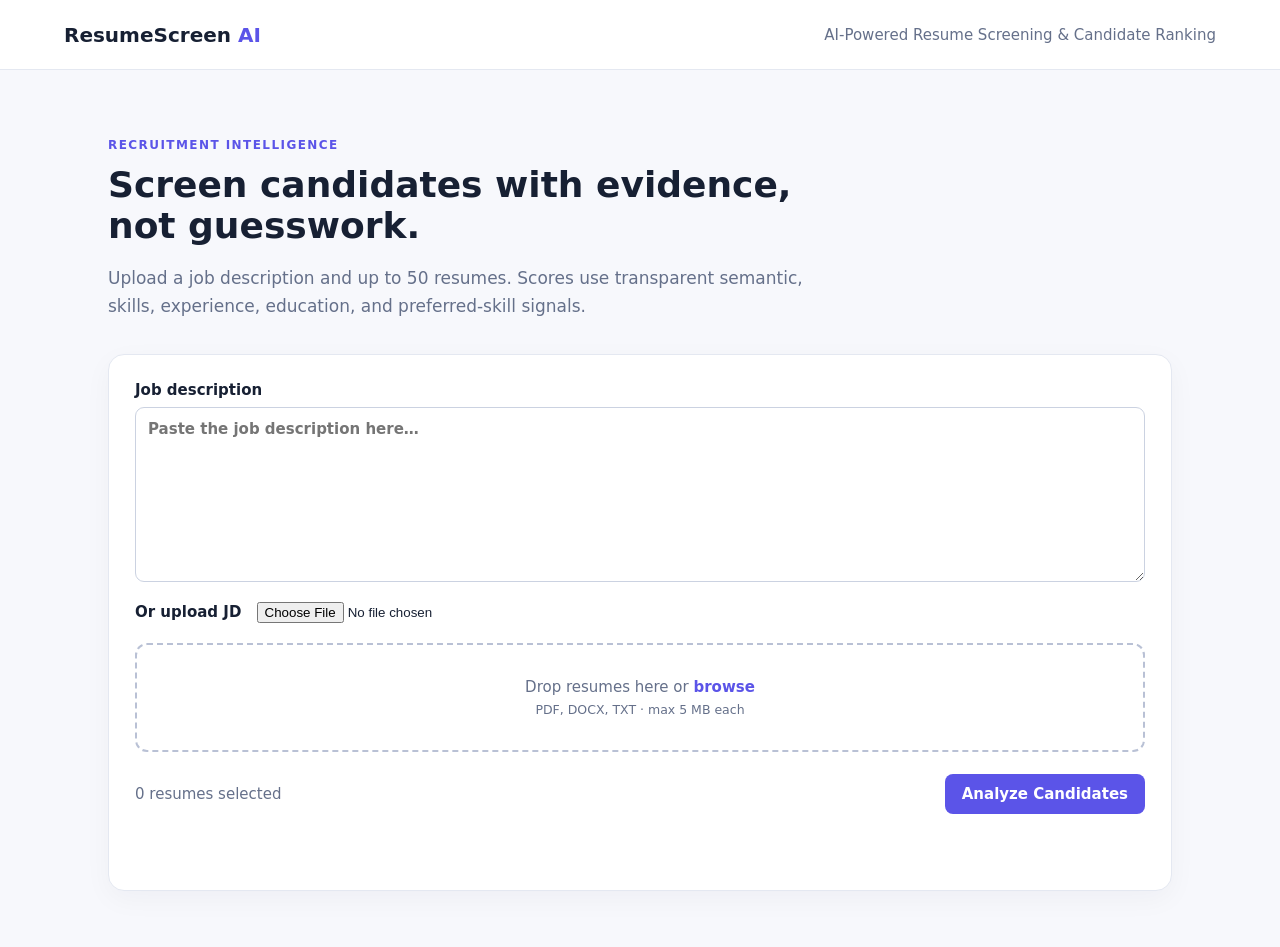
<file: frontend/index.html>
<!doctype html><html lang="en"><head><meta charset="utf-8"><meta name="viewport" content="width=device-width,initial-scale=1"><title>ResumeScreen AI</title><link rel="stylesheet" href="css/style.css"></head><body>
<header><a class="brand" href="/">ResumeScreen <b>AI</b></a><span>AI-Powered Resume Screening &amp; Candidate Ranking</span></header>
<main><section class="hero"><p class="eyebrow">Recruitment intelligence</p><h1>Screen candidates with evidence, not guesswork.</h1><p>Upload a job description and up to 50 resumes. Scores use transparent semantic, skills, experience, education, and preferred-skill signals.</p></section>
<section class="panel"><form id="screening-form"><label>Job description<textarea id="jd" name="job_description" placeholder="Paste the job description here…" required></textarea></label><label class="file-row">Or upload JD <input id="jd-file" type="file" accept=".pdf,.docx,.txt"><span id="jd-name"></span></label><label class="drop" id="drop-zone">Drop resumes here or <span>browse</span><input id="resumes" type="file" multiple accept=".pdf,.docx,.txt"><small>PDF, DOCX, TXT · max 5 MB each</small></label><div id="file-list"></div><div class="form-footer"><span id="count">0 resumes selected</span><button id="analyze" type="submit">Analyze Candidates</button></div><p class="status" id="status" role="status"></p></form></section></main><script src="js/app.js"></script></body></html>
</file>
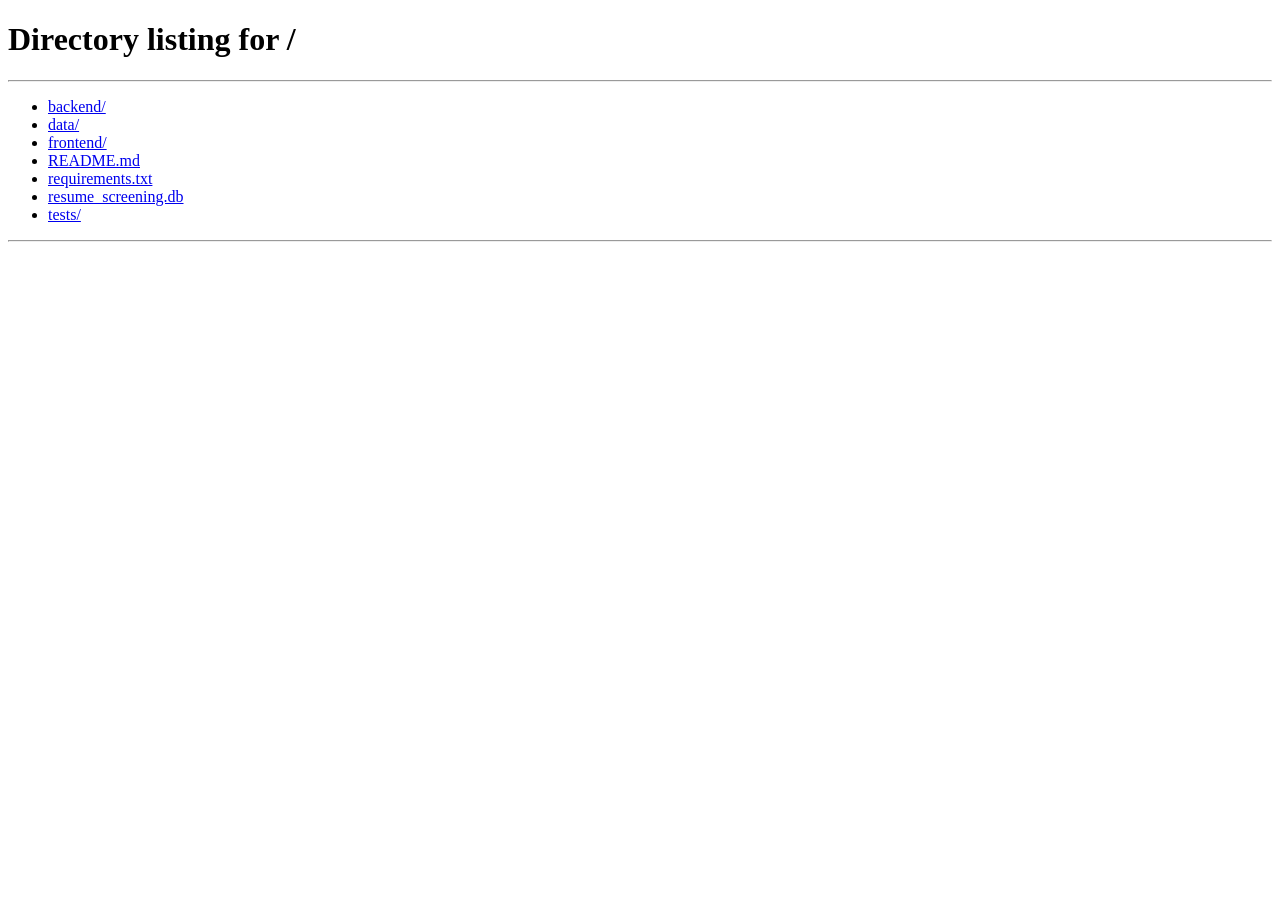
<file: frontend/results.html>
<!doctype html><html lang="en"><head><meta charset="utf-8"><meta name="viewport" content="width=device-width,initial-scale=1"><title>Results · ResumeScreen AI</title><link rel="stylesheet" href="css/style.css"><link rel="stylesheet" href="css/results.css"></head><body><header><a class="brand" href="/">ResumeScreen <b>AI</b></a><a href="/">New screening</a></header><main><div class="titlebar"><div><p class="eyebrow">Screening results</p><h1 id="job-title">Loading…</h1></div><div><a id="csv" class="button">Export CSV</a><a id="json" class="button muted">Export JSON</a></div></div><section id="summary" class="summary"></section><section class="panel controls"><input id="search" placeholder="Search candidates"><select id="filter"><option value="">All recommendations</option><option>Strong Match</option><option>Good Match</option><option>Moderate Match</option><option>Low Match</option></select><select id="sort"><option value="score">Overall score</option><option value="skills_score">Skills score</option><option value="experience_score">Experience score</option></select></section><section class="panel table-wrap"><table><thead><tr><th>Rank</th><th>Candidate</th><th>Score</th><th>Skills</th><th>Experience</th><th>Education</th><th>Recommendation</th><th></th></tr></thead><tbody id="rows"></tbody></table></section></main><dialog id="detail">
    <button
        type="button"
        class="close"
        onclick="document.getElementById('detail').close()"
    >
        ×
    </button>

    <div id="detailContent"></div>
</dialog>
<script src="js/results.js"></script></body></html>
</file>
<file: frontend/css/style.css>
:root{--ink:#172033;--muted:#65708a;--line:#e4e8f1;--accent:#5b54e8;--bg:#f7f8fc;--success:#087c5b}*{box-sizing:border-box}body{margin:0;background:var(--bg);font:15px Inter,ui-sans-serif,system-ui,sans-serif;color:var(--ink)}header{height:70px;background:#fff;border-bottom:1px solid var(--line);display:flex;align-items:center;justify-content:space-between;padding:0 max(5vw,32px);color:var(--muted)}header a{color:inherit;text-decoration:none}.brand{font-size:20px;font-weight:700;color:var(--ink)}.brand b{color:var(--accent)}main{max-width:1120px;margin:auto;padding:56px 28px}.hero{max-width:710px;margin-bottom:34px}.eyebrow{text-transform:uppercase;letter-spacing:.12em;color:var(--accent);font-weight:700;font-size:12px}h1{font-size:36px;line-height:1.15;margin:8px 0 14px}.hero>p:last-child{font-size:17px;line-height:1.65;color:var(--muted)}.panel{background:#fff;border:1px solid var(--line);box-shadow:0 8px 28px #1720330a;border-radius:16px;padding:26px}label{display:block;font-weight:650;margin-bottom:20px}textarea{display:block;margin-top:8px;width:100%;min-height:175px;resize:vertical;border:1px solid #cbd2e1;border-radius:9px;padding:12px;font:inherit}.file-row input{margin-left:10px}.file-row span{margin-left:10px;color:var(--muted);font-weight:400}.drop{position:relative;border:2px dashed #b9c1d5;border-radius:12px;text-align:center;padding:33px;color:var(--muted);font-weight:400}.drop span{color:var(--accent);font-weight:700}.drop input{position:absolute;inset:0;opacity:0;cursor:pointer}.drop small{display:block;margin-top:6px}.drop.active{border-color:var(--accent);background:#f2f1ff}.file{padding:9px 0;border-bottom:1px solid var(--line);display:flex;justify-content:space-between}.remove,.close{border:0;background:none;color:#bd3343;font-size:16px;cursor:pointer}.form-footer{margin-top:22px;display:flex;align-items:center;justify-content:space-between;color:var(--muted)}button,.button{border:0;border-radius:8px;padding:11px 17px;background:var(--accent);color:#fff;font:inherit;font-weight:700;text-decoration:none;cursor:pointer}button:disabled{opacity:.6;cursor:wait}.status{min-height:20px;color:#bd3343}.status.ok{color:var(--success)}@media(max-width:620px){header span{display:none}main{padding:32px 16px}h1{font-size:29px}.form-footer{align-items:flex-start;gap:14px;flex-direction:column}}
</file>
<file: frontend/css/results.css>
.titlebar{display:flex;justify-content:space-between;align-items:center;margin-bottom:22px}.titlebar h1{font-size:29px}.button.muted{background:#e8e9f5;color:var(--ink);margin-left:7px}.summary{display:grid;grid-template-columns:repeat(4,1fr);gap:14px;margin-bottom:20px}.card{padding:19px;background:#fff;border:1px solid var(--line);border-radius:12px}.card strong{font-size:26px;display:block}.card span{color:var(--muted);font-size:13px}.controls{display:flex;gap:10px;padding:15px;margin-bottom:20px}.controls input,.controls select{padding:10px;border:1px solid var(--line);border-radius:7px;font:inherit}.controls input{flex:1}.table-wrap{padding:0;overflow:auto}table{width:100%;border-collapse:collapse}th,td{text-align:left;padding:16px;border-bottom:1px solid var(--line);white-space:nowrap}th{font-size:12px;text-transform:uppercase;letter-spacing:.05em;color:var(--muted)}.pill{font-size:12px;border-radius:99px;padding:5px 8px;background:#e8f7f1;color:var(--success);font-weight:700}.Low{background:#fdecee;color:#b3293b}.Moderate{background:#fff4da;color:#9a6500}.Good{background:#e9f0ff;color:#3156a7}td button{padding:7px 10px;font-size:13px}dialog{width:min(720px,92vw);border:0;border-radius:14px;padding:28px;box-shadow:0 18px 60px #17203344}.close{float:right;font-size:28px}.bar{height:8px;background:#edf0f6;border-radius:8px;margin:5px 0 14px}.bar i{display:block;height:100%;background:var(--accent);border-radius:8px}.badges span{display:inline-block;padding:5px 7px;background:#eef0ff;margin:0 5px 5px 0;border-radius:5px;font-size:12px}.badges.missing span{background:#fdecee;color:#b3293b}@media(max-width:750px){.summary{grid-template-columns:repeat(2,1fr)}.titlebar{align-items:flex-start;gap:15px;flex-direction:column}.controls{flex-wrap:wrap}.controls input{flex-basis:100%}}
</file>
